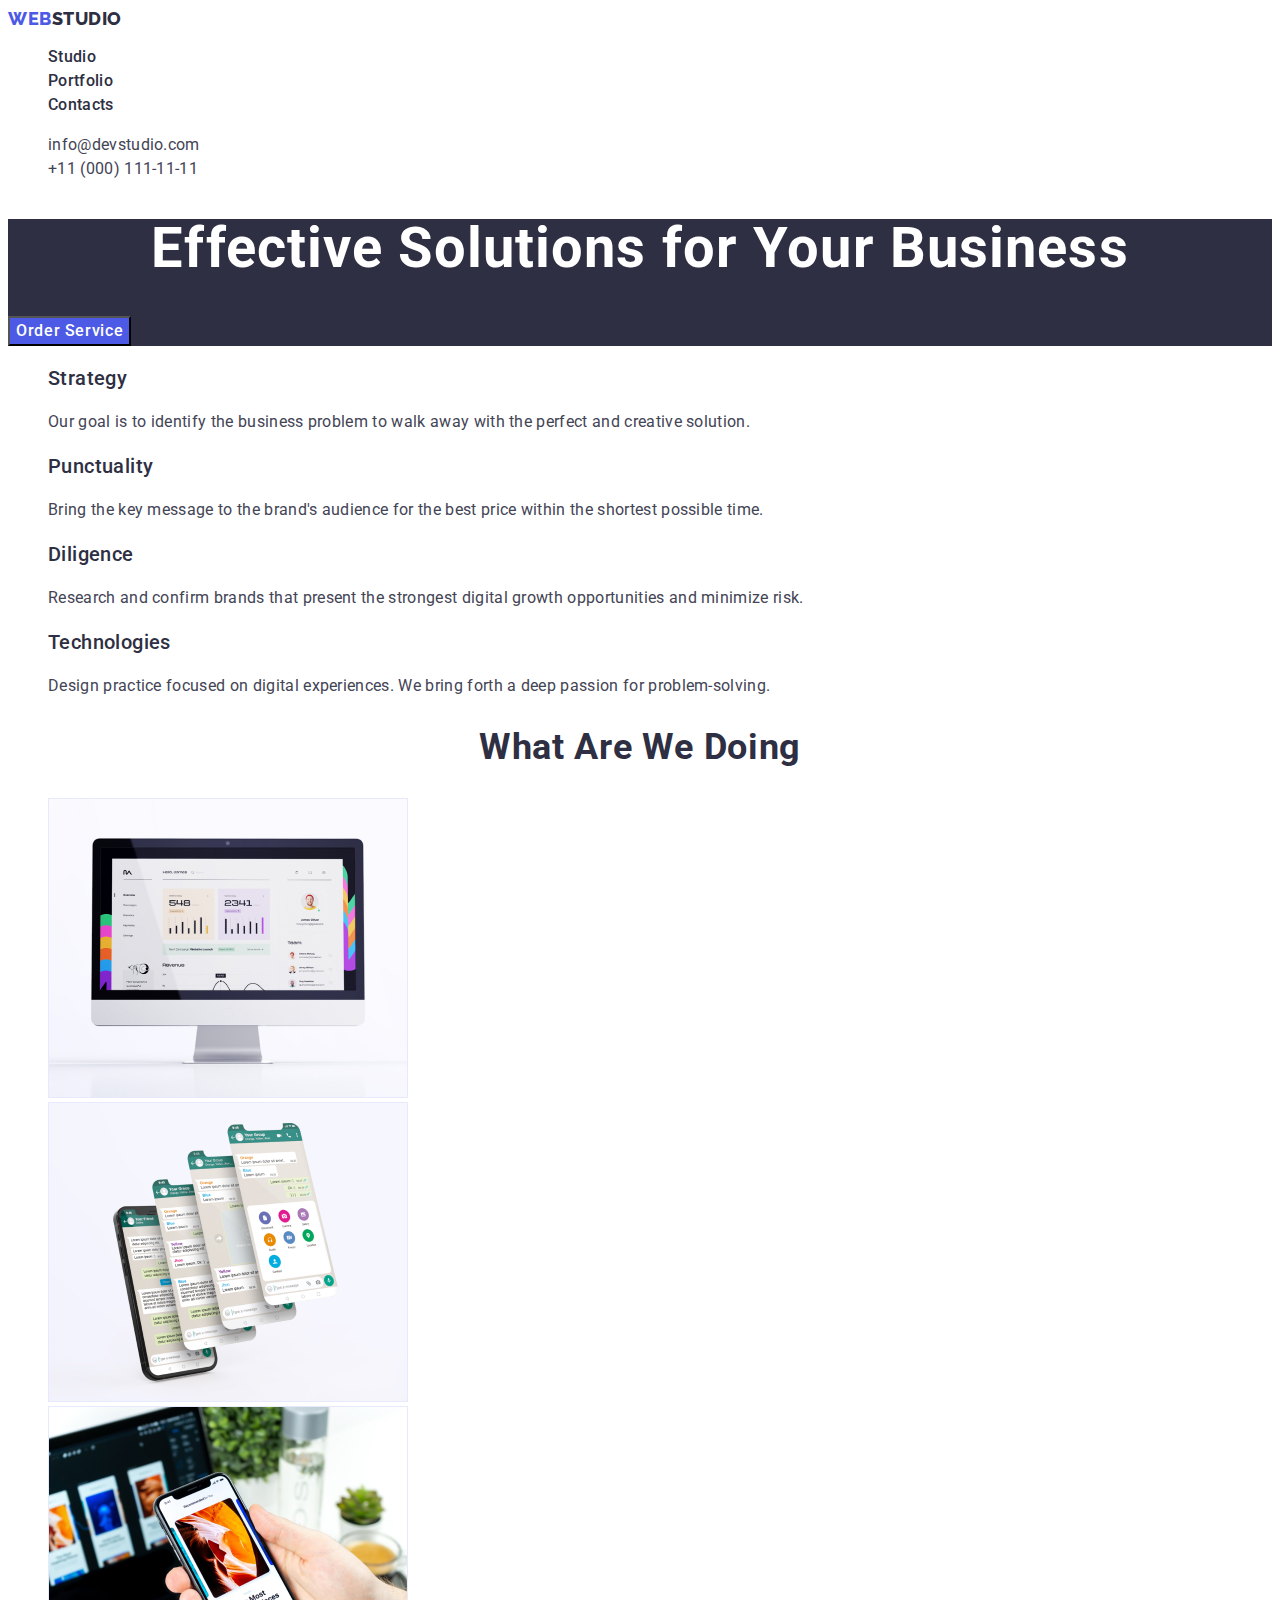
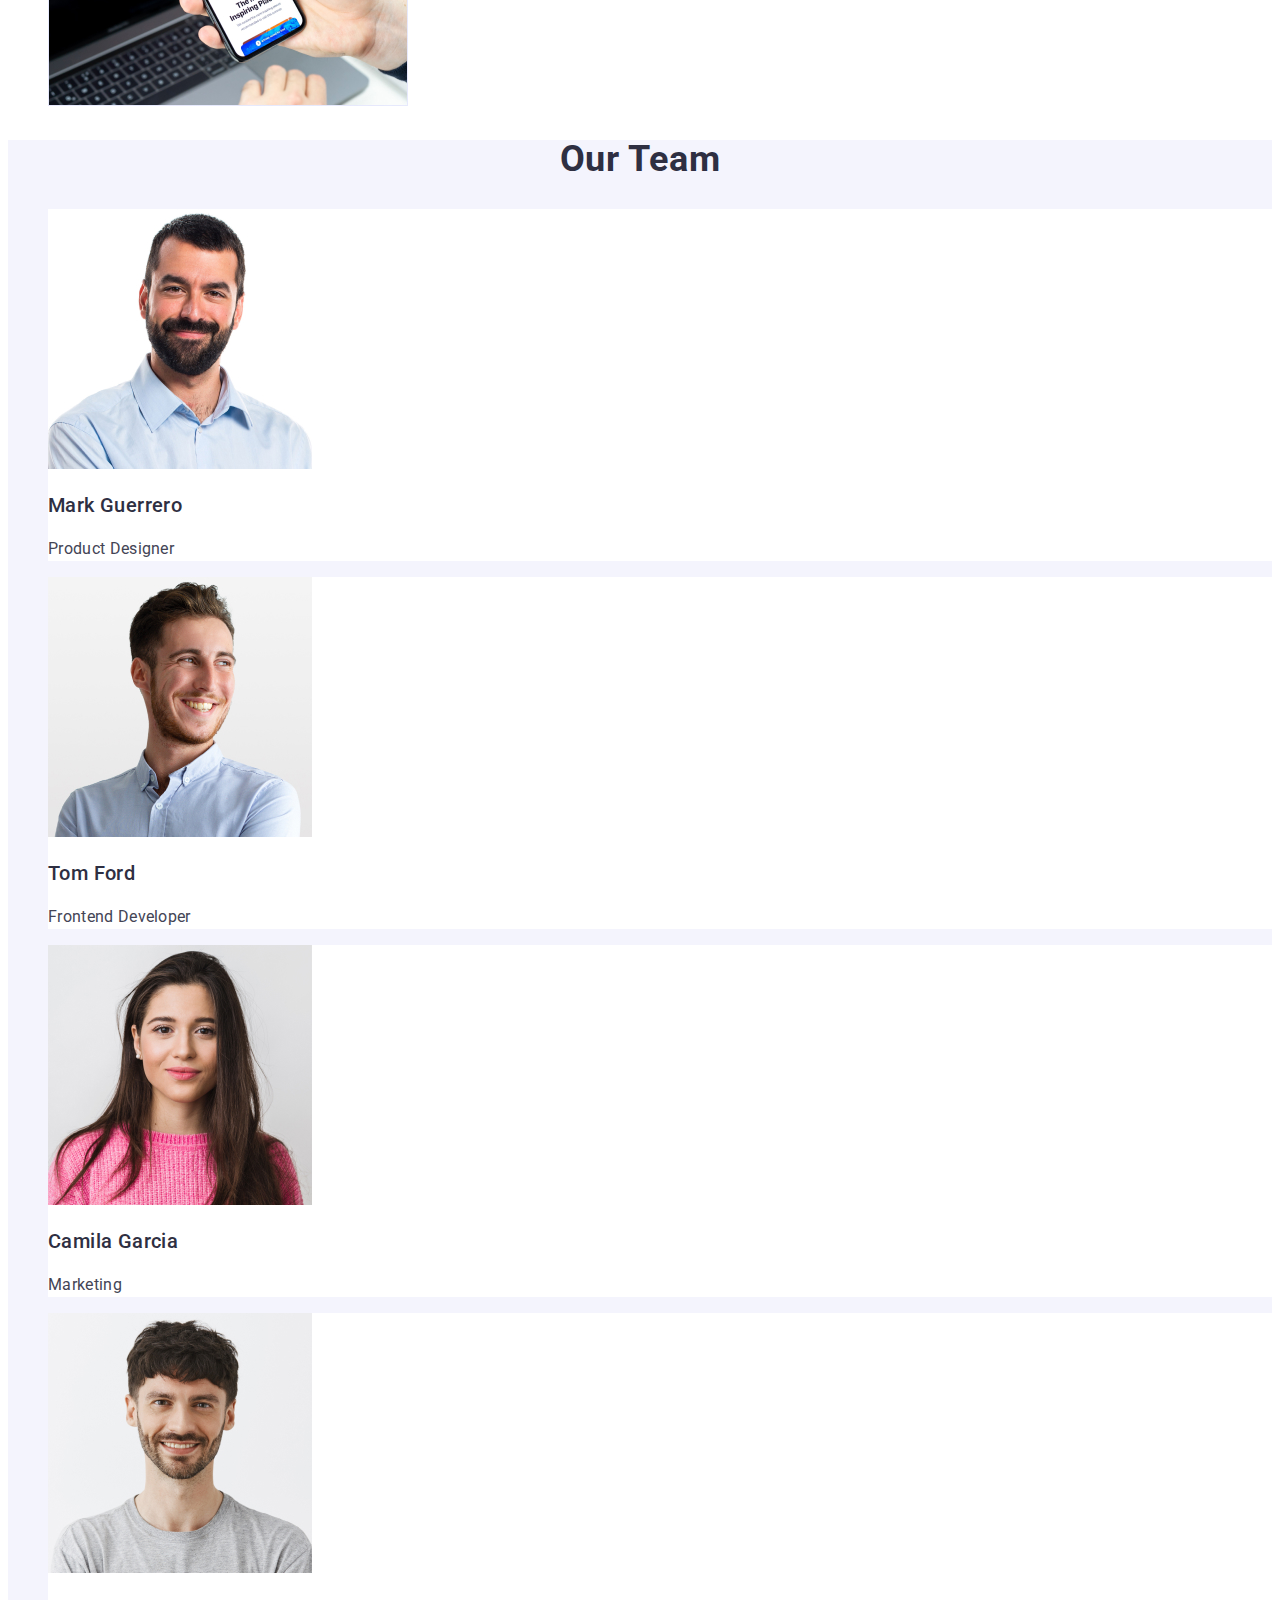
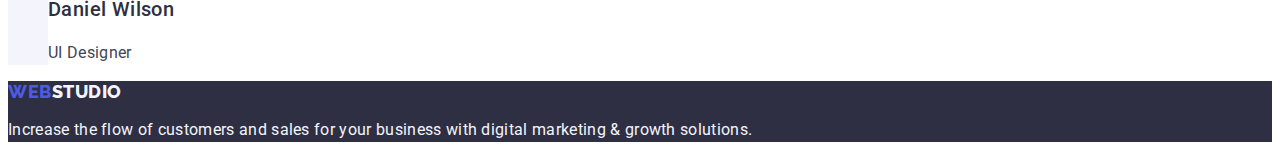
<file: index.html>
<!DOCTYPE html>
<html lang="en">
  <head>
    <meta charset="UTF-8" />
    <meta name="viewport" content="width=device-width, initial-scale=1.0" />
    <title>Document</title>
    <link rel="stylesheet" href="./css/styles.css" />
    <link rel="preconnect" href="https://fonts.googleapis.com" />
    <link rel="preconnect" href="https://fonts.gstatic.com" crossorigin />
    <link
      href="https://fonts.googleapis.com/css2?family=Raleway:wght@800&family=Roboto:wght@400;500;700&display=swap"
      rel="stylesheet"
    />
  </head>
  <body>
    <!-- HEADER -->
    <header class="top-header">
      <nav class="main-nav">
        <a class="main-logo link" href="./index.html">
          Web<span class="logo-text-color">Studio</span></a
        >
        <ul class="menu list">
          <li class="menu-item">
            <a class="menu-link link" href="./index.html">Studio</a>
          </li>
          <li class="menu-item">
            <a class="menu-link link" href="./portfolio.html">Portfolio</a>
          </li>
          <li class="menu-item">
            <a class="menu-link link" href="">Contacts</a>
          </li>
        </ul>
      </nav>
      <address class="main-contact">
        <ul class="list-contact list">
          <li class="item-contact">
            <a class="link-contact link" href="mailto:info@devstudio.com"
              >info@devstudio.com</a
            >
          </li>
          <li class="item-contact">
            <a class="link-contact link" href="tel:+110001111111"
              >+11 (000) 111-11-11</a
            >
          </li>
        </ul>
      </address>
    </header>
    <main>
      <!-- HERO -->
      <section class="block-hero">
        <h1 class="h-one-title">Effective Solutions for Your Business</h1>
        <button class="main-btn-hero" type="button">Order Service</button>
      </section>
      <!-- Work process -->
      <section class="block-workprocess">
        <h2 hidden class="h-two-title">Work process</h2>
        <ul class="list-workprocess list">
          <li class="item-workprocess">
            <h3 class="h-three-title">Strategy</h3>
            <p class="main-text">
              Our goal is to identify the business problem to walk away with the
              perfect and creative solution.
            </p>
          </li>
          <li class="item-workprocess">
            <h3 class="h-three-title">Punctuality</h3>
            <p class="main-text">
              Bring the key message to the brand's audience for the best price
              within the shortest possible time.
            </p>
          </li>
          <li class="item-workprocess">
            <h3 class="h-three-title">Diligence</h3>
            <p class="main-text">
              Research and confirm brands that present the strongest digital
              growth opportunities and minimize risk.
            </p>
          </li>
          <li class="item-workprocess">
            <h3 class="h-three-title">Technologies</h3>
            <p class="main-text">
              Design practice focused on digital experiences. We bring forth a
              deep passion for problem-solving.
            </p>
          </li>
        </ul>
      </section>
      <!-- What are we doing -->
      <section class="block-doing">
        <h2 class="h-two-title">What are we doing</h2>
        <ul class="list-block-doing list">
          <li class="item-block-doing">
            <img
              class="img-block-doing"
              src="./images/Monitor.jpg"
              alt="Monitor"
              width="360"
              height="300"
            />
          </li>
          <li class="item-block-doing">
            <img
              class="img-block-doing"
              src="./images/Mockup.jpg"
              alt="Mockups"
              width="360"
              height="300"
            />
          </li>
          <li class="item-block-doing">
            <img
              class="img-block-doing"
              src="./images/Phone.jpg"
              alt="Phone and landtop"
              width="360"
              height="300"
            />
          </li>
        </ul>
      </section>
      <!-- Our Team -->
      <section class="block-ourteam">
        <h2 class="h-two-title">Our Team</h2>
        <ul class="list-ourteam list">
          <li class="item-ourteam">
            <img
              class="image-ourteam"
              src="./images/Mark.jpg"
              alt="Man"
              width="264"
              height="260"
            />
            <h3 class="h-three-title">Mark Guerrero</h3>
            <p class="main-text">Product Designer</p>
          </li>
          <li class="item-ourteam">
            <img
              class="image-ourteam"
              src="./images/Tom.jpg"
              alt="Man"
              width="264"
              height="260"
            />
            <h3 class="h-three-title">Tom Ford</h3>
            <p class="main-text">Frontend Developer</p>
          </li>
          <li class="item-ourteam">
            <img
              class="image-ourteam"
              src="./images/Camila.jpg"
              alt="Girl"
              width="264"
              height="260"
            />
            <h3 class="h-three-title">Camila Garcia</h3>
            <p class="main-text">Marketing</p>
          </li>
          <li class="item-ourteam">
            <img
              class="image-ourteam"
              src="./images/Daniel.jpg"
              alt="Man"
              width="264"
              height="260"
            />
            <h3 class="h-three-title">Daniel Wilson</h3>
            <p class="main-text">UI Designer</p>
          </li>
        </ul>
      </section>
    </main>
    <!-- FOOTER -->
    <footer class="page-footer">
      <a class="logo-footer link" href="./index.html"
        >Web<span class="logo-color-footer">Studio</span></a
      >
      <p class="main-text-footer">
        Increase the flow of customers and sales for your business with digital
        marketing & growth solutions.
      </p>
    </footer>
  </body>
</html>
</file>
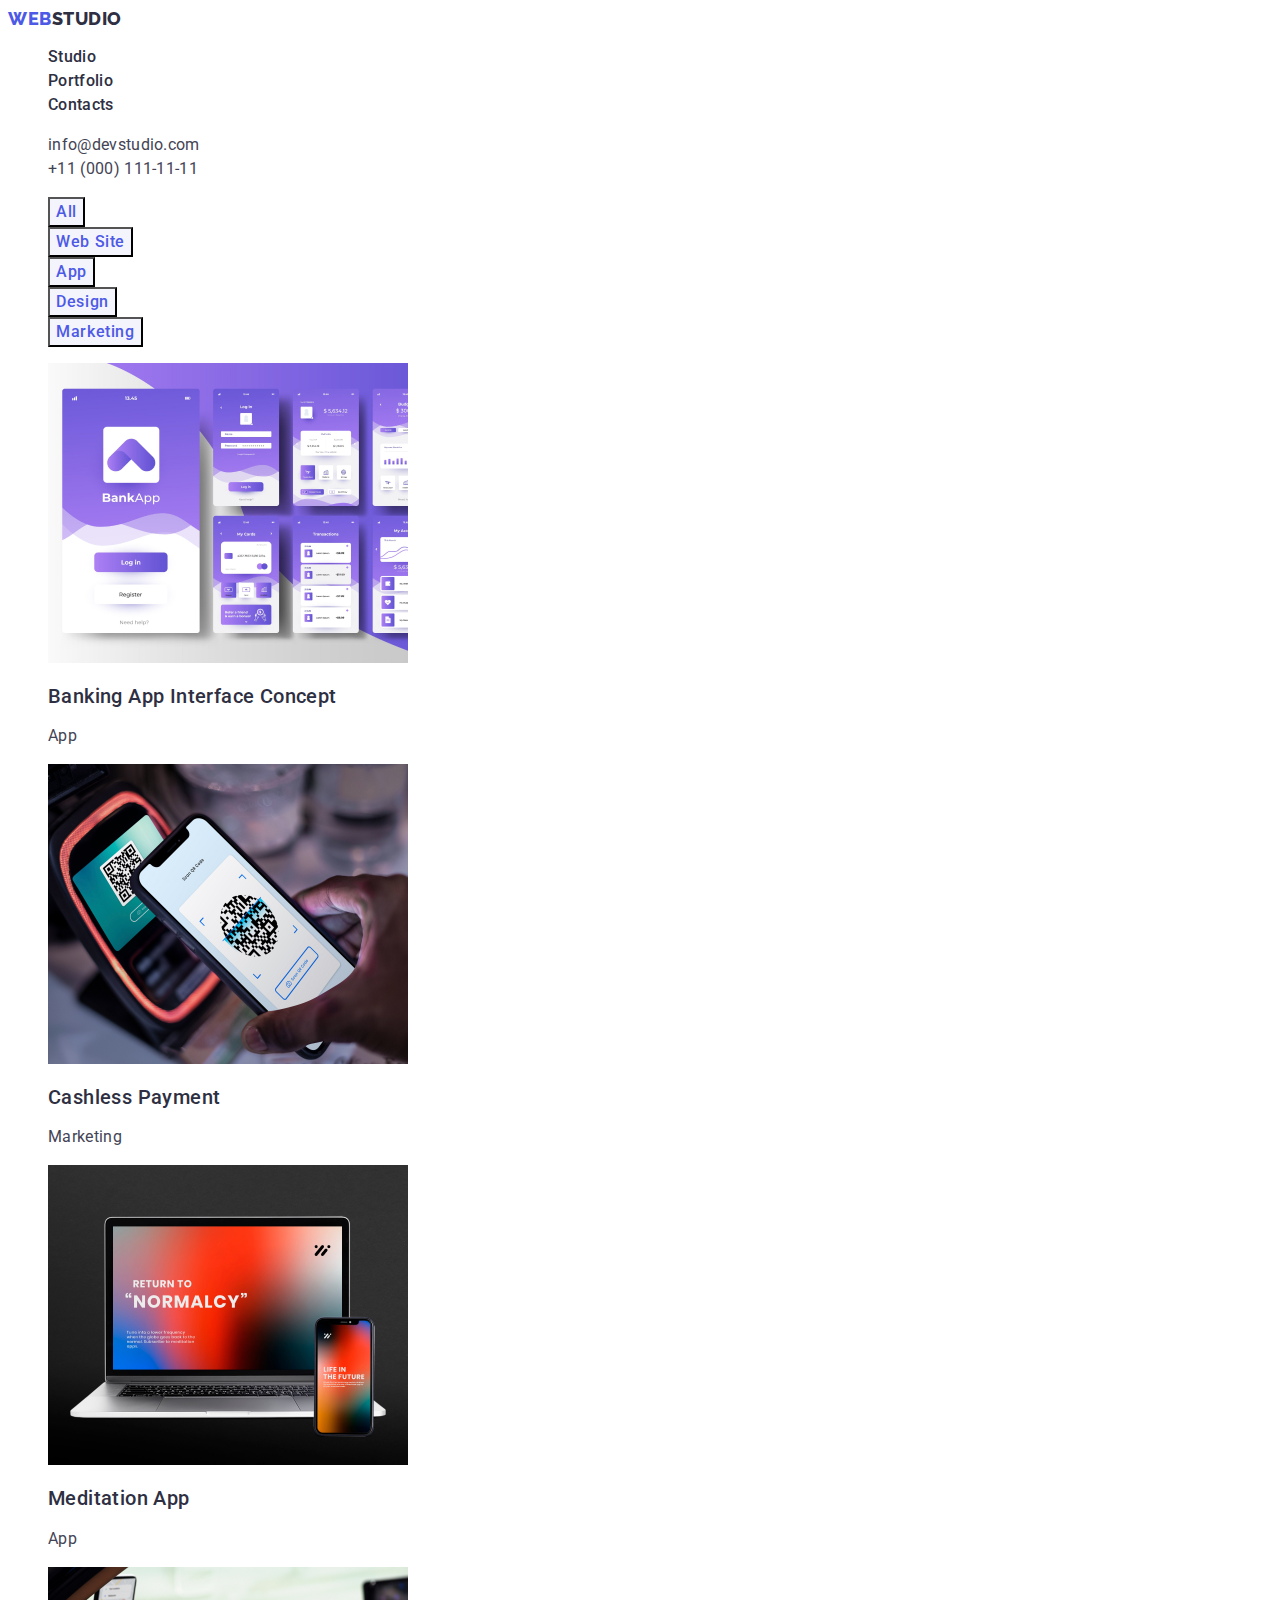
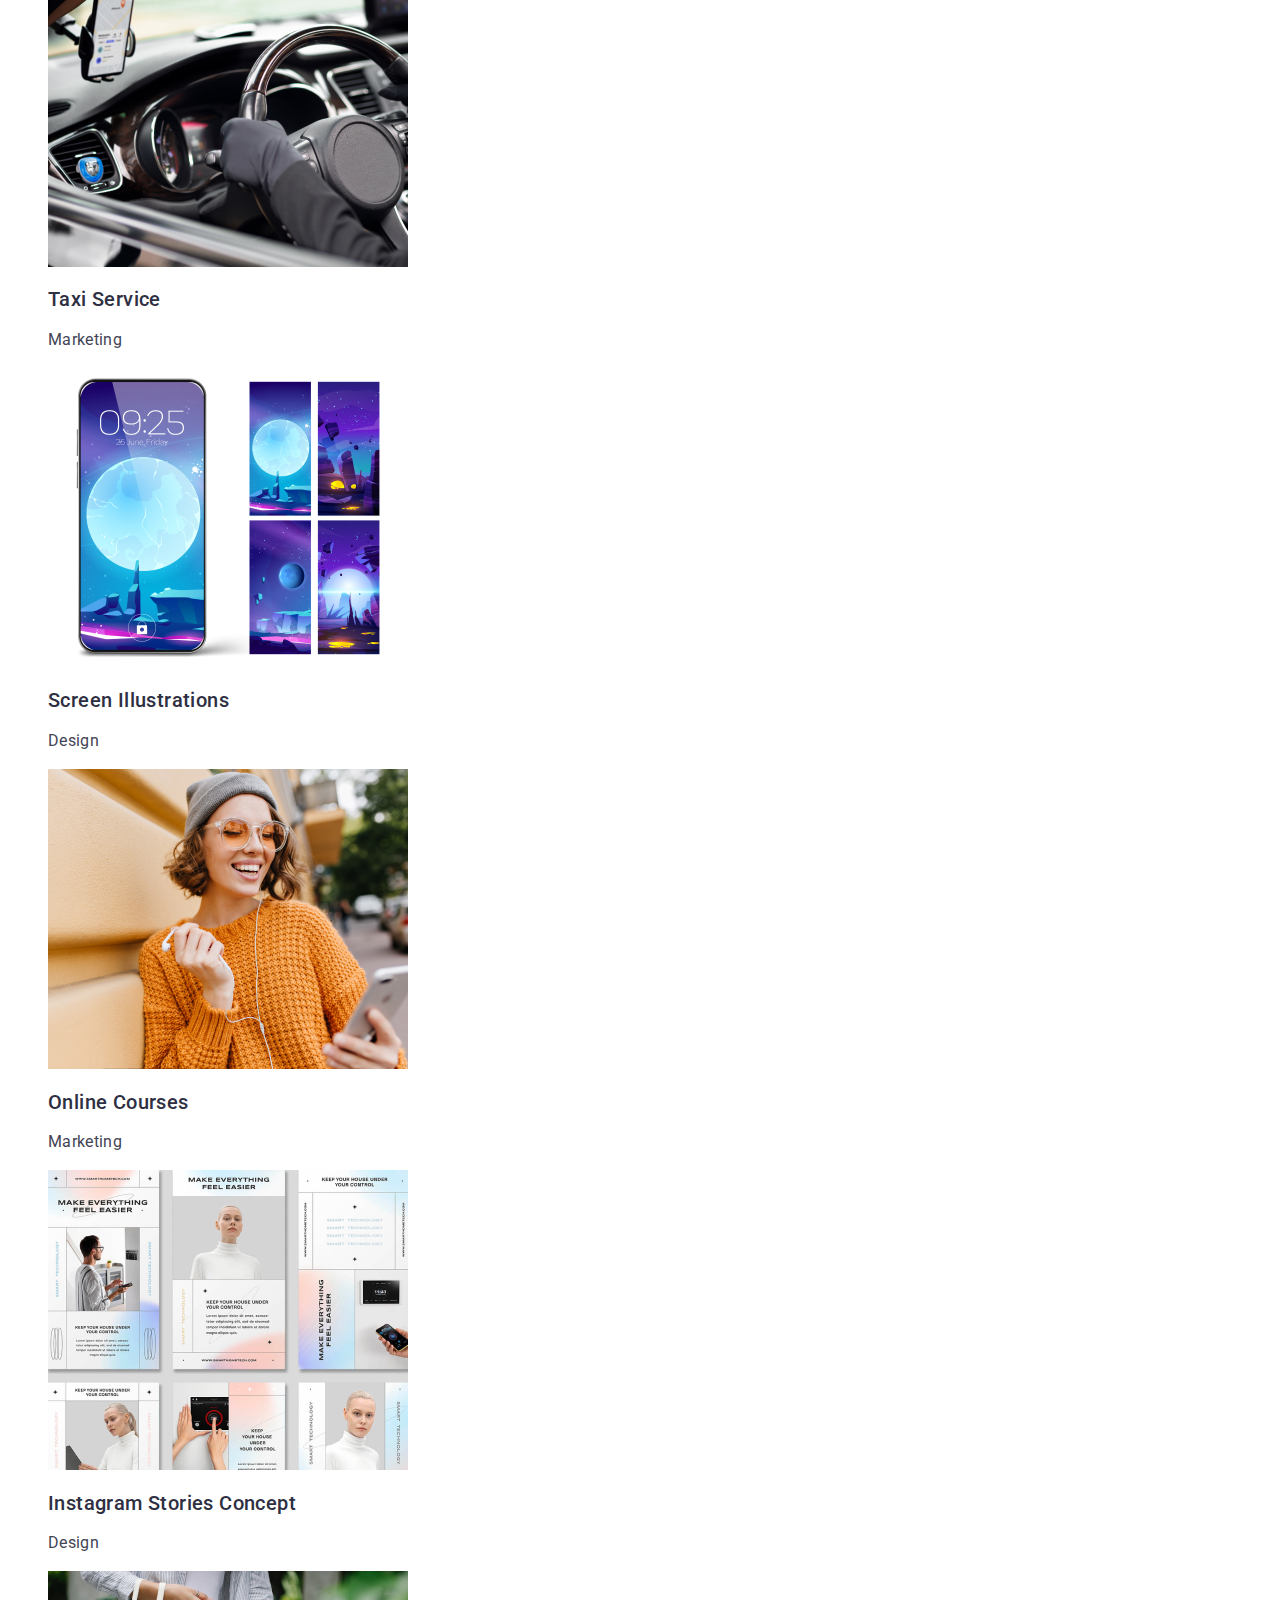
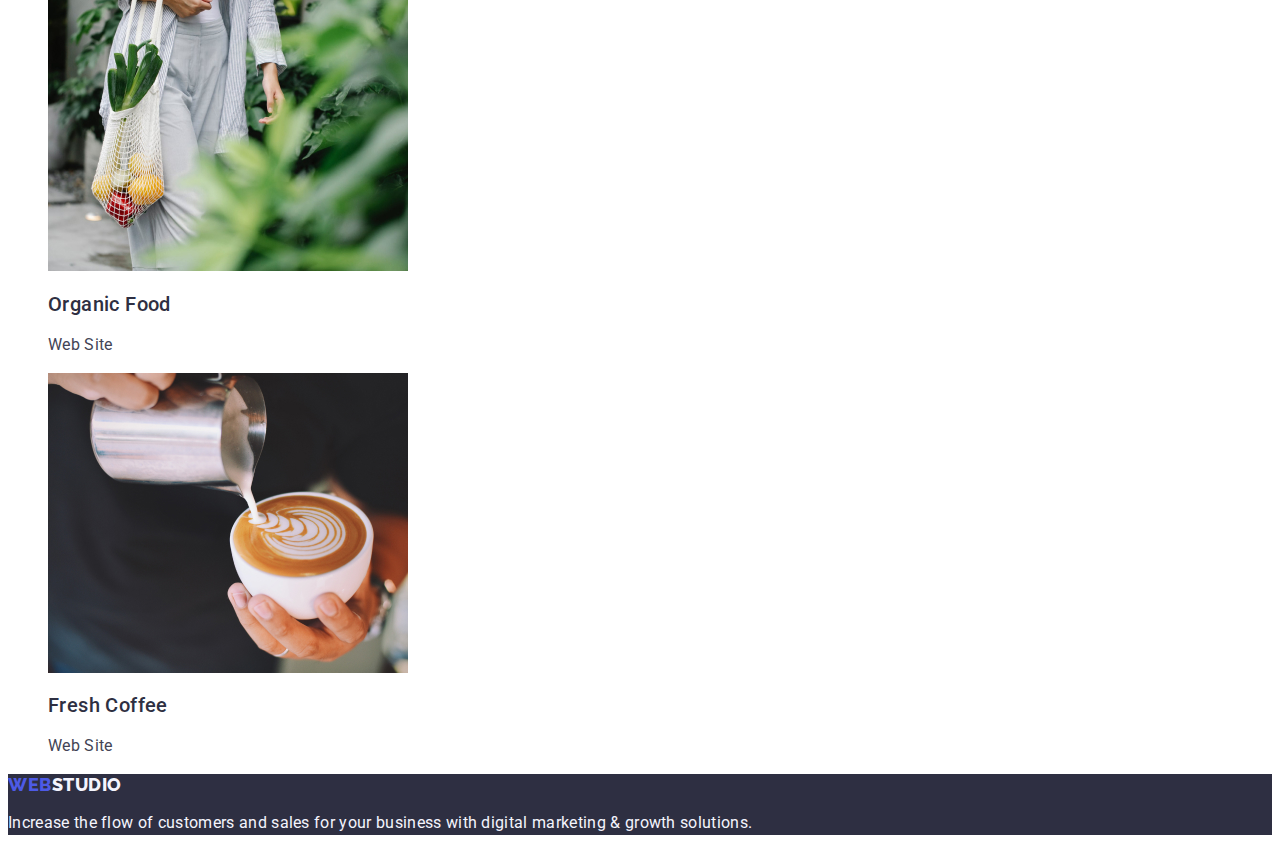
<file: portfolio.html>
<!DOCTYPE html>
<html lang="en">
  <head>
    <meta charset="UTF-8" />
    <meta name="viewport" content="width=device-width, initial-scale=1.0" />
    <title>Document</title>
    <link rel="stylesheet" href="./css/styles.css" />
    <link rel="preconnect" href="https://fonts.googleapis.com" />
    <link rel="preconnect" href="https://fonts.gstatic.com" crossorigin />
    <link
      href="https://fonts.googleapis.com/css2?family=Raleway:wght@800&family=Roboto:wght@400;500;700&display=swap"
      rel="stylesheet"
    />
  </head>
  <body>
    <!-- HEADER -->
    <header class="top-header">
      <nav class="main-nav">
        <a class="main-logo link" href="./index.html">
          Web<span class="logo-text-color">Studio</span></a
        >
        <ul class="menu list">
          <li class="menu-item">
            <a class="menu-link link" href="./index.html">Studio</a>
          </li>
          <li class="menu-item">
            <a class="menu-link link" href="./portfolio.html">Portfolio</a>
          </li>
          <li class="menu-item">
            <a class="menu-link link" href="">Contacts</a>
          </li>
        </ul>
      </nav>
      <address class="main-contact">
        <ul class="list-contact list">
          <li class="item-contact">
            <a class="link-contact link" href="mailto:info@devstudio.com"
              >info@devstudio.com</a
            >
          </li>
          <li class="item-contact">
            <a class="link-contact link" href="tel:+110001111111"
              >+11 (000) 111-11-11</a
            >
          </li>
        </ul>
      </address>
    </header>
    <main>
      <section>
        <h1 hidden class="h-one-title">Portfolio</h1>
        <ul class="list-portfolio list">
          <li><button class="btn-list-portfolio" type="button">All</button></li>
          <li>
            <button class="btn-list-portfolio" type="button">Web Site</button>
          </li>
          <li><button class="btn-list-portfolio" type="button">App</button></li>
          <li>
            <button class="btn-list-portfolio" type="button">Design</button>
          </li>
          <li>
            <button class="btn-list-portfolio" type="button">Marketing</button>
          </li>
        </ul>
        <ul class="list-works-portfolio list">
          <li class="item-list-portfolio">
            <a class="link-list-portfolio link" href="">
              <img
                class="image-portfolio"
                src="./images/Portfolio/Mockups.jpg"
                alt="Mockups"
                height="300"
                width="360"
              />
              <h2 class="h-three-title">Banking App Interface Concept</h2>
              <p class="text-portfolio">App</p>
            </a>
          </li>
          <li>
            <a class="link-list-portfolio link" href="">
              <img
                class="image-portfolio"
                src="./images/Portfolio/Qr-code.jpg"
                alt="QR-code"
                height="300"
                width="360"
              />
              <h2 class="h-three-title">Cashless Payment</h2>
              <p class="text-portfolio">Marketing</p>
            </a>
          </li>
          <li>
            <a class="link-list-portfolio link" href="">
              <img
                class="image-portfolio"
                src="./images/Portfolio/mockups-device.jpg"
                alt="landtop-phone"
                height="300"
                width="360"
              />
              <h2 class="h-three-title">Meditation App</h2>
              <p class="text-portfolio">App</p>
            </a>
          </li>
          <li>
            <a class="link-list-portfolio link" href="">
              <img
                class="image-portfolio"
                src="./images/Portfolio/drive.jpg"
                alt="car-phone"
                height="300"
                width="360"
              />
              <h2 class="h-three-title">Taxi Service</h2>
              <p class="text-portfolio">Marketing</p>
            </a>
          </li>
          <li>
            <a class="link-list-portfolio link" href="">
              <img
                class="image-portfolio"
                src="./images/Portfolio/phone-mockup.jpg"
                alt="phone-paint"
                height="300"
                width="360"
              />
              <h2 class="h-three-title">Screen Illustrations</h2>
              <p class="text-portfolio">Design</p>
            </a>
          </li>
          <li>
            <a class="link-list-portfolio link" href="">
              <img
                class="image-portfolio"
                src="./images/Portfolio/girl-phone.jpg"
                alt="girl"
                height="300"
                width="360"
              />
              <h2 class="h-three-title">Online Courses</h2>
              <p class="text-portfolio">Marketing</p>
            </a>
          </li>
          <li>
            <a class="link-list-portfolio link" href="">
              <img
                class="image-portfolio"
                src="./images/Portfolio/state-info.jpg"
                alt="states"
                height="300"
                width="360"
              />
              <h2 class="h-three-title">Instagram Stories Concept</h2>
              <p class="text-portfolio">Design</p>
            </a>
          </li>
          <li>
            <a class="link-list-portfolio link" href="">
              <img
                class="image-portfolio"
                src="./images/Portfolio/fruits.jpg"
                alt="fruits-paket"
                height="300"
                width="360"
              />
              <h2 class="h-three-title">Organic Food</h2>
              <p class="text-portfolio">Web Site</p>
            </a>
          </li>
          <li>
            <a class="link-list-portfolio link" href="">
              <img
                class="image-portfolio"
                src="./images/Portfolio/coffe.jpg"
                alt="cup-coffe"
                height="300"
                width="360"
              />
              <h2 class="h-three-title">Fresh Coffee</h2>
              <p class="text-portfolio">Web Site</p>
            </a>
          </li>
        </ul>
      </section>
    </main>
    <!-- FOOTER -->
    <footer class="page-footer">
      <a class="logo-footer link" href="./index.html"
        >Web<span class="logo-color-footer">Studio</span></a
      >
      <p class="main-text-footer">
        Increase the flow of customers and sales for your business with digital
        marketing & growth solutions.
      </p>
    </footer>
  </body>
</html>
</file>
<file: css/styles.css>
:root {
  --acent-color: #4d5ae5;
  --heading-color: #2e2f42;
  --main-text: #434455;
  --light-color: #f4f4fd;
  --white-text: #ffffff;
  --hover-color: #404bbf;
  --acent-white-color: #e7e9fc;
}
body {
  font-family: 'Roboto', sans-serif;
  color: var(--main-text);
  background-color: var(--white-text);
}
.list {
  list-style-type: none;
}
.link {
  text-decoration: none;
}
button {
  cursor: pointer;
}
/* =============HEADER============= */
.main-logo {
  color: var(--acent-color);
  font-family: 'Raleway', sans-serif;
  font-size: 18px;
  font-style: normal;
  font-weight: 800;
  line-height: 1.17;
  letter-spacing: 0.54px;
  text-transform: uppercase;
}
.logo-text-color {
  color: var(--heading-color);
}
.menu-link {
  font-size: 16px;
  font-style: normal;
  font-weight: 500;
  line-height: 1.5;
  letter-spacing: 0.32px;
  color: var(--heading-color);
}
.menu-link:hover,
.menu-link:focus {
  color: var(--hover-color);
}
.main-contact {
  font-style: normal;
}
.link-contact {
  font-size: 16px;
  font-style: normal;
  font-weight: 400;
  line-height: 1.5;
  letter-spacing: 0.32px;
  color: var(--main-text);
}
.link-contact:hover,
.link-contact:focus {
  color: var(--hover-color);
}
/* =============HEADER============= /*/
/* =============HERO============= */
.block-hero {
  background-color: var(--heading-color);
}
.h-one-title {
  font-size: 56px;
  font-style: normal;
  font-weight: 700;
  line-height: 1.07;
  letter-spacing: 1.12px;
  text-align: center;
  color: var(--white-text);
}
.main-btn-hero {
  font-family: 'Roboto', sans-serif;
  background-color: var(--acent-color);
  font-size: 16px;
  font-style: normal;
  font-weight: 500;
  line-height: 1.5;
  letter-spacing: 0.64px;
  color: var(--white-text);
}
.main-btn-hero:hover,
.main-btn-hero:focus {
  background-color: var(--hover-color);
}
/* =============HERO============= /*/
/* =============Work process============= */

.main-text {
  font-size: 16px;
  line-height: 1.5;
  letter-spacing: 0.32px;
}
/* =============Work process============= /*/
/* =============What are we doing ============= */
.h-two-title {
  font-size: 36px;
  font-style: normal;
  font-weight: 700;
  line-height: 1.11;
  letter-spacing: 0.72px;
  text-transform: capitalize;
  text-align: center;
  color: var(--heading-color);
}
/* =============What are we doing ============= /*/
/* =============Our team ============= */
.block-ourteam {
  background-color: var(--light-color);
}
.item-ourteam {
  background-color: var(--white-text);
}
.h-three-title {
  font-size: 20px;
  font-style: normal;
  font-weight: 500;
  line-height: 1.2;
  letter-spacing: 0.4px;
  color: var(--heading-color);
}
/* =============Our team ============= /*/
/* =============FOOTER ============= */
.main-text-footer {
  font-size: 16px;
  line-height: 1.5;
  letter-spacing: 0.32px;
  color: var(--light-color);
}
.page-footer {
  background-color: var(--heading-color);
}
.logo-footer {
  font-family: 'Raleway', sans-serif;
  font-size: 18px;
  font-style: normal;
  font-weight: 800;
  line-height: 1.17;
  letter-spacing: 0.54px;
  text-transform: uppercase;
  color: var(--acent-color);
}
.logo-color-footer {
  color: var(--light-color);
}
/* =============FOOTER =============/ */
/* =============PORTFOLIO ============= */
.h1-title-portfolio {
  font-size: 56px;
  font-style: normal;
  font-weight: 700;
  line-height: 1.07;
  letter-spacing: 1.12px;
  text-align: center;
  color: var(--white-text);
}
.btn-list-portfolio {
  font-family: 'Roboto', sans-serif;
  font-size: 16px;
  font-style: normal;
  font-weight: 500;
  line-height: 1.5;
  letter-spacing: 0.64px;
  text-align: center;
  color: var(--acent-color);
  background-color: var(--light-color);
}
.btn-list-portfolio:hover,
.btn-list-portfolio:focus {
  color: var(--white-text);
  background-color: var(--hover-color);
}

.text-portfolio {
  font-size: 16px;
  line-height: 1.5;
  letter-spacing: 0.32px;
  color: var(--main-text);
}
/* =============PORTFOLIO =============/*/
</file>
